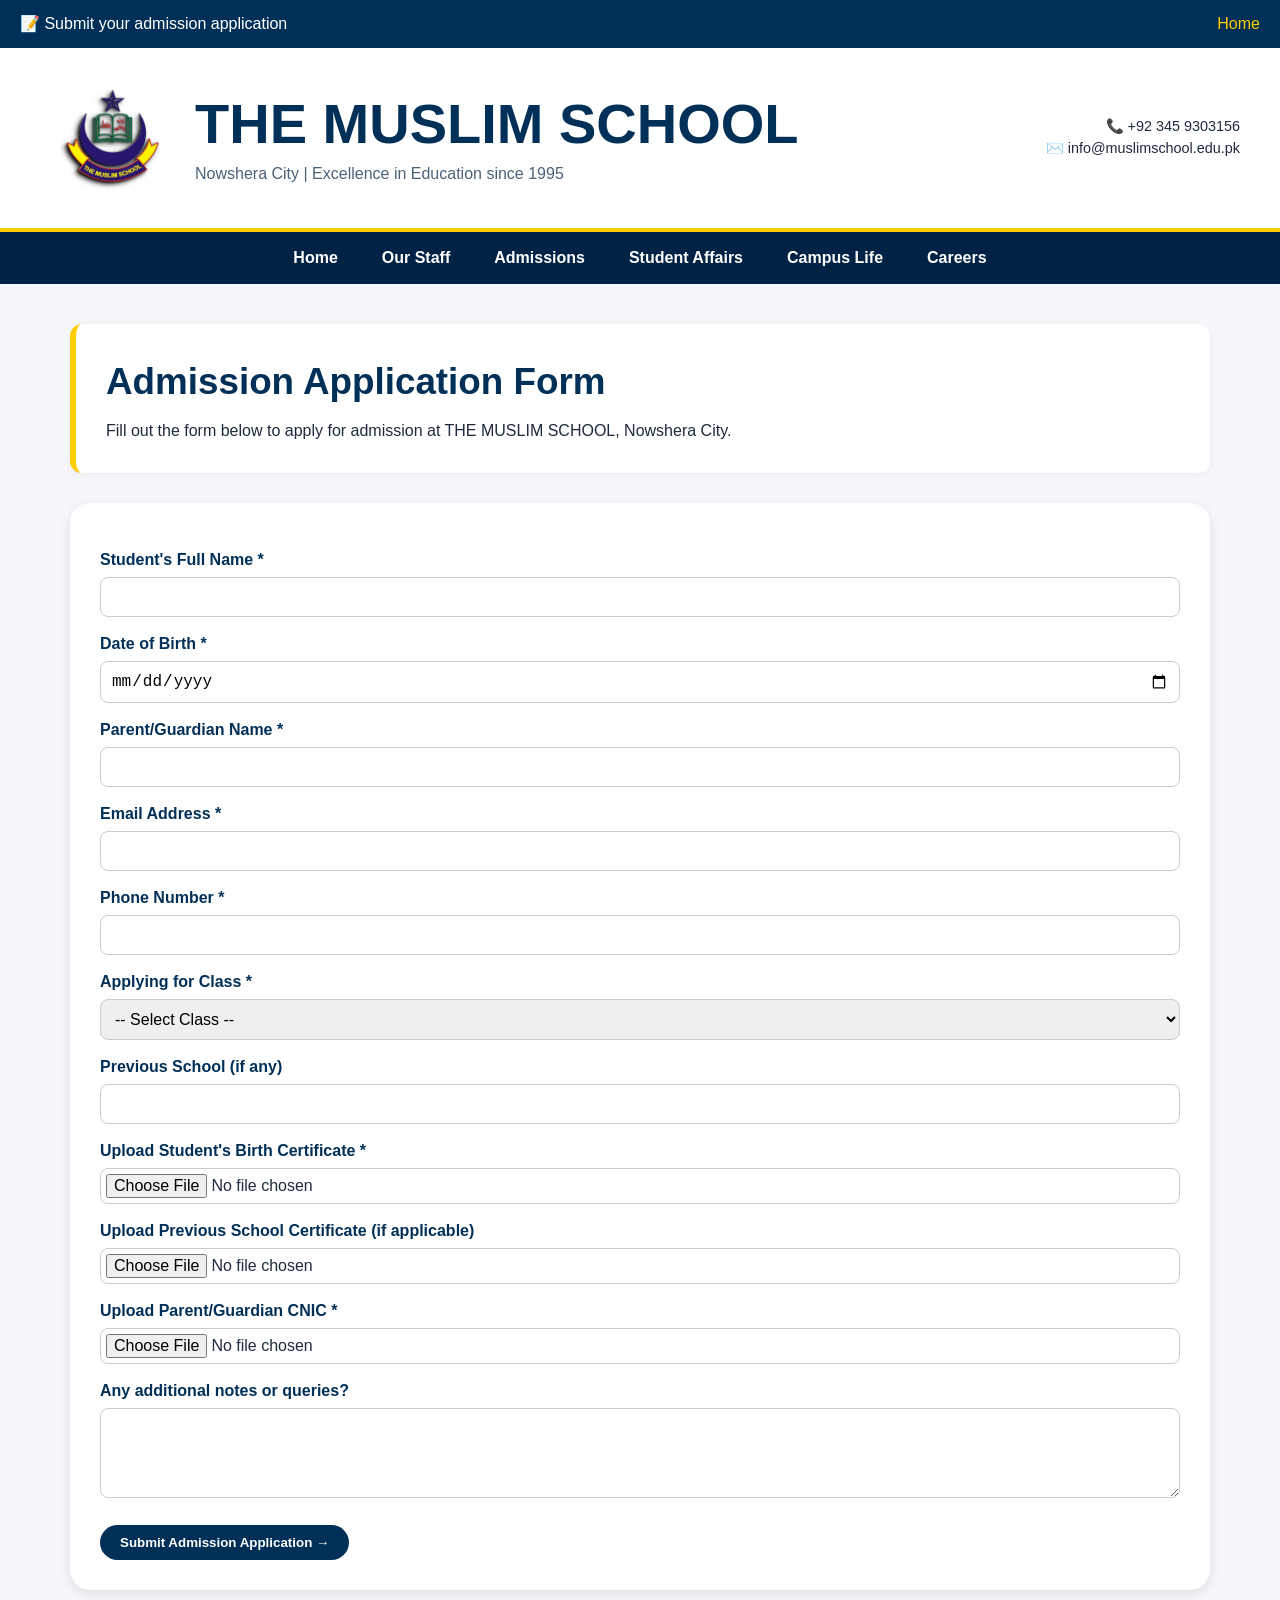
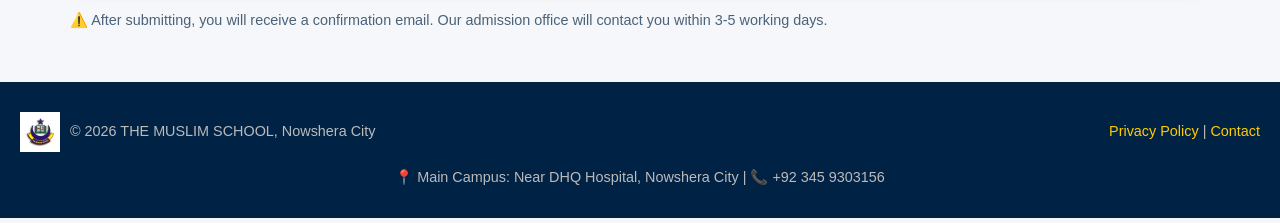
<file: apply.html>
<!DOCTYPE html>
<html lang="en">
<head>
    <meta charset="UTF-8">
    <meta name="viewport" content="width=device-width, initial-scale=1.0">
    <title>Apply for Admission – THE MUSLIM SCHOOL</title>
    <link rel="stylesheet" href="style.css">
</head>
<body>

<div class="top-bar">
    <span>📝 Submit your admission application</span>
    <div><a href="index.html">Home</a></div>
</div>

<header class="main-header">
    <div class="logo">
        <img src="Logo School.jpeg" alt="THE MUSLIM SCHOOL Logo" class="logo-img">
        <div class="logo-text">
            <h1>THE MUSLIM SCHOOL</h1>
            <p>Nowshera City | Excellence in Education since 1995</p>
        </div>
    </div>
    <div class="contact-info">
        📞 +92 345 9303156<br>
        ✉️ info@muslimschool.edu.pk
    </div>
</header>

<nav>
    <ul>
        <li><a href="index.html">Home</a></li>
        <li><a href="study.html">Our Staff</a></li>
        <li><a href="admissions.html">Admissions</a></li>
        <li><a href="student-affairs.html">Student Affairs</a></li>
        <li><a href="life.html">Campus Life</a></li>
        <li><a href="careers.html">Careers</a></li>
    </ul>
</nav>

<div class="container">
    <div class="page-title">
        <h1>Admission Application Form</h1>
        <p>Fill out the form below to apply for admission at THE MUSLIM SCHOOL, Nowshera City.</p>
    </div>

    <div class="form-container">
        <form action="https://formspree.io/f/xkoyagwn" method="POST" enctype="multipart/form-data">
            <label>Student's Full Name *</label>
            <input type="text" name="student_name" required>

            <label>Date of Birth *</label>
            <input type="date" name="dob" required>

            <label>Parent/Guardian Name *</label>
            <input type="text" name="parent_name" required>

            <label>Email Address *</label>
            <input type="email" name="email" required>

            <label>Phone Number *</label>
            <input type="tel" name="phone" required>

            <label>Applying for Class *</label>
            <select name="class" required>
                <option value="">-- Select Class --</option>
                <option>Playgroup</option>
                <option>Nursery</option>
                <option>Prep I</option>
                <option>Prep II</option>
                <option>1st Class</option>
                <option>2nd Class</option>
                <option>3rd Class</option>
                <option>4th Class</option>
                <option>5th Class</option>
                <option>6th Class</option>
                <option>7th Class</option>
                <option>8th Class</option>
                <option>9th Class</option>
                <option>10th Class (Matric)</option>
            </select>

            <label>Previous School (if any)</label>
            <input type="text" name="previous_school">

            <label>Upload Student's Birth Certificate *</label>
            <input type="file" name="birth_certificate" accept=".pdf,.jpg,.png" required>

            <label>Upload Previous School Certificate (if applicable)</label>
            <input type="file" name="school_certificate" accept=".pdf,.jpg,.png">

            <label>Upload Parent/Guardian CNIC *</label>
            <input type="file" name="cnic" accept=".pdf,.jpg,.png" required>

            <label>Any additional notes or queries?</label>
            <textarea name="message" rows="4" style="width:100%; padding:8px; margin-top:5px;"></textarea>

            <button type="submit" class="btn" style="margin-top:20px;">Submit Admission Application →</button>
        </form>
    </div>

    <p style="margin-top: 20px; font-size: 0.9rem; color: #4a627a;">⚠️ After submitting, you will receive a confirmation email. Our admission office will contact you within 3-5 working days.</p>
</div>

<footer>
    <div style="display: flex; justify-content: space-between; align-items: center; flex-wrap: wrap; gap: 20px;">
        <div style="display: flex; align-items: center; gap: 10px;">
            <img src="Logo School.jpeg" alt="Logo" style="height: 40px; width: auto;">
            <span>© 2026 THE MUSLIM SCHOOL, Nowshera City</span>
        </div>
        <div>
            <a href="#">Privacy Policy</a> | <a href="#">Contact</a>
        </div>
    </div>
    <p style="margin-top: 15px;">📍 Main Campus: Near DHQ Hospital, Nowshera City | 📞 +92 345 9303156</p>
</footer>
</file>
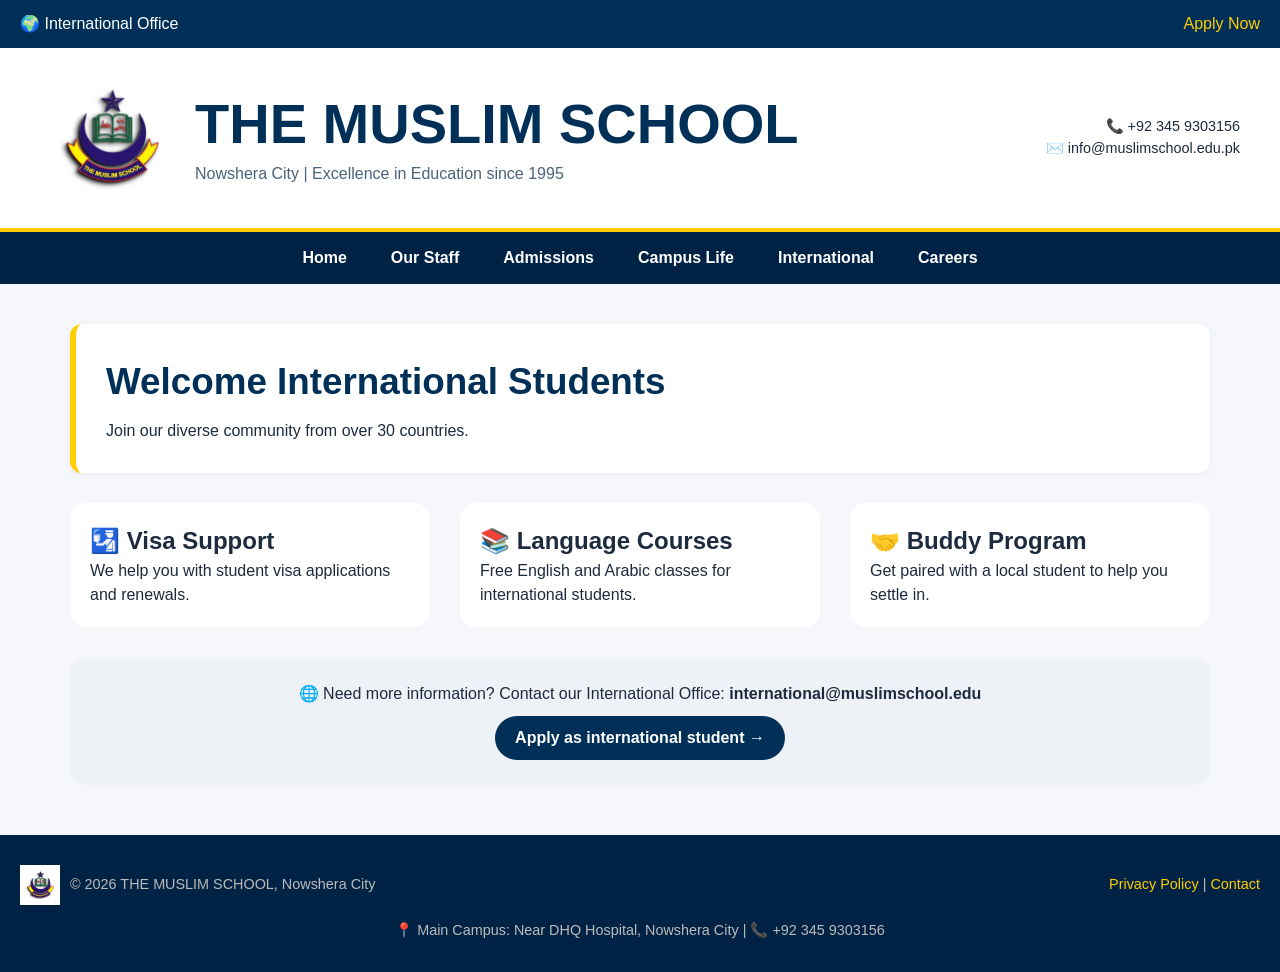
<file: international.html>
<!DOCTYPE html>
<html lang="en">
<head>
    <meta charset="UTF-8">
    <meta name="viewport" content="width=device-width, initial-scale=1.0">
    <title>International Students – THE MUSLIM SCHOOL</title>
    <link rel="stylesheet" href="style.css">
</head>
<body>

<div class="top-bar">
    <span>🌍 International Office</span>
    <div><a href="apply.html">Apply Now</a></div>
</div>

<header class="main-header">
    <div class="logo">
        <img src="Logo School.jpeg" alt="THE MUSLIM SCHOOL Logo" class="logo-img">
        <div class="logo-text">
            <h1>THE MUSLIM SCHOOL</h1>
            <p>Nowshera City | Excellence in Education since 1995</p>
        </div>
    </div>
    <div class="contact-info">
        📞 +92 345 9303156<br>
        ✉️ info@muslimschool.edu.pk
    </div>
</header>

<nav>
    <ul>
        <li><a href="index.html">Home</a></li>
        <li><a href="study.html">Our Staff</a></li>
        <li><a href="admissions.html">Admissions</a></li>
        <li><a href="life.html">Campus Life</a></li>
        <li><a href="international.html">International</a></li>
        <li><a href="careers.html">Careers</a></li>
    </ul>
</nav>

<div class="container">
    <div class="page-title">
        <h1>Welcome International Students</h1>
        <p>Join our diverse community from over 30 countries.</p>
    </div>

    <div style="display: flex; gap: 30px; flex-wrap: wrap;">
        <div style="background: white; border-radius: 16px; padding: 20px; flex: 1;">
            <h2>🛂 Visa Support</h2>
            <p>We help you with student visa applications and renewals.</p>
        </div>
        <div style="background: white; border-radius: 16px; padding: 20px; flex: 1;">
            <h2>📚 Language Courses</h2>
            <p>Free English and Arabic classes for international students.</p>
        </div>
        <div style="background: white; border-radius: 16px; padding: 20px; flex: 1;">
            <h2>🤝 Buddy Program</h2>
            <p>Get paired with a local student to help you settle in.</p>
        </div>
    </div>

    <div style="background: #eef2f7; padding: 25px; border-radius: 16px; margin-top: 30px; text-align: center;">
        <p>🌐 Need more information? Contact our International Office: <strong>international@muslimschool.edu</strong></p>
        <a href="apply.html" class="btn">Apply as international student →</a>
    </div>
</div>

<footer>
    <div style="display: flex; justify-content: space-between; align-items: center; flex-wrap: wrap; gap: 20px;">
        <div style="display: flex; align-items: center; gap: 10px;">
            <img src="Logo School.jpeg" alt="Logo" style="height: 40px; width: auto;">
            <span>© 2026 THE MUSLIM SCHOOL, Nowshera City</span>
        </div>
        <div>
            <a href="#">Privacy Policy</a> | <a href="#">Contact</a>
        </div>
    </div>
    <p style="margin-top: 15px;">📍 Main Campus: Near DHQ Hospital, Nowshera City | 📞 +92 345 9303156</p>
</footer>
</file>
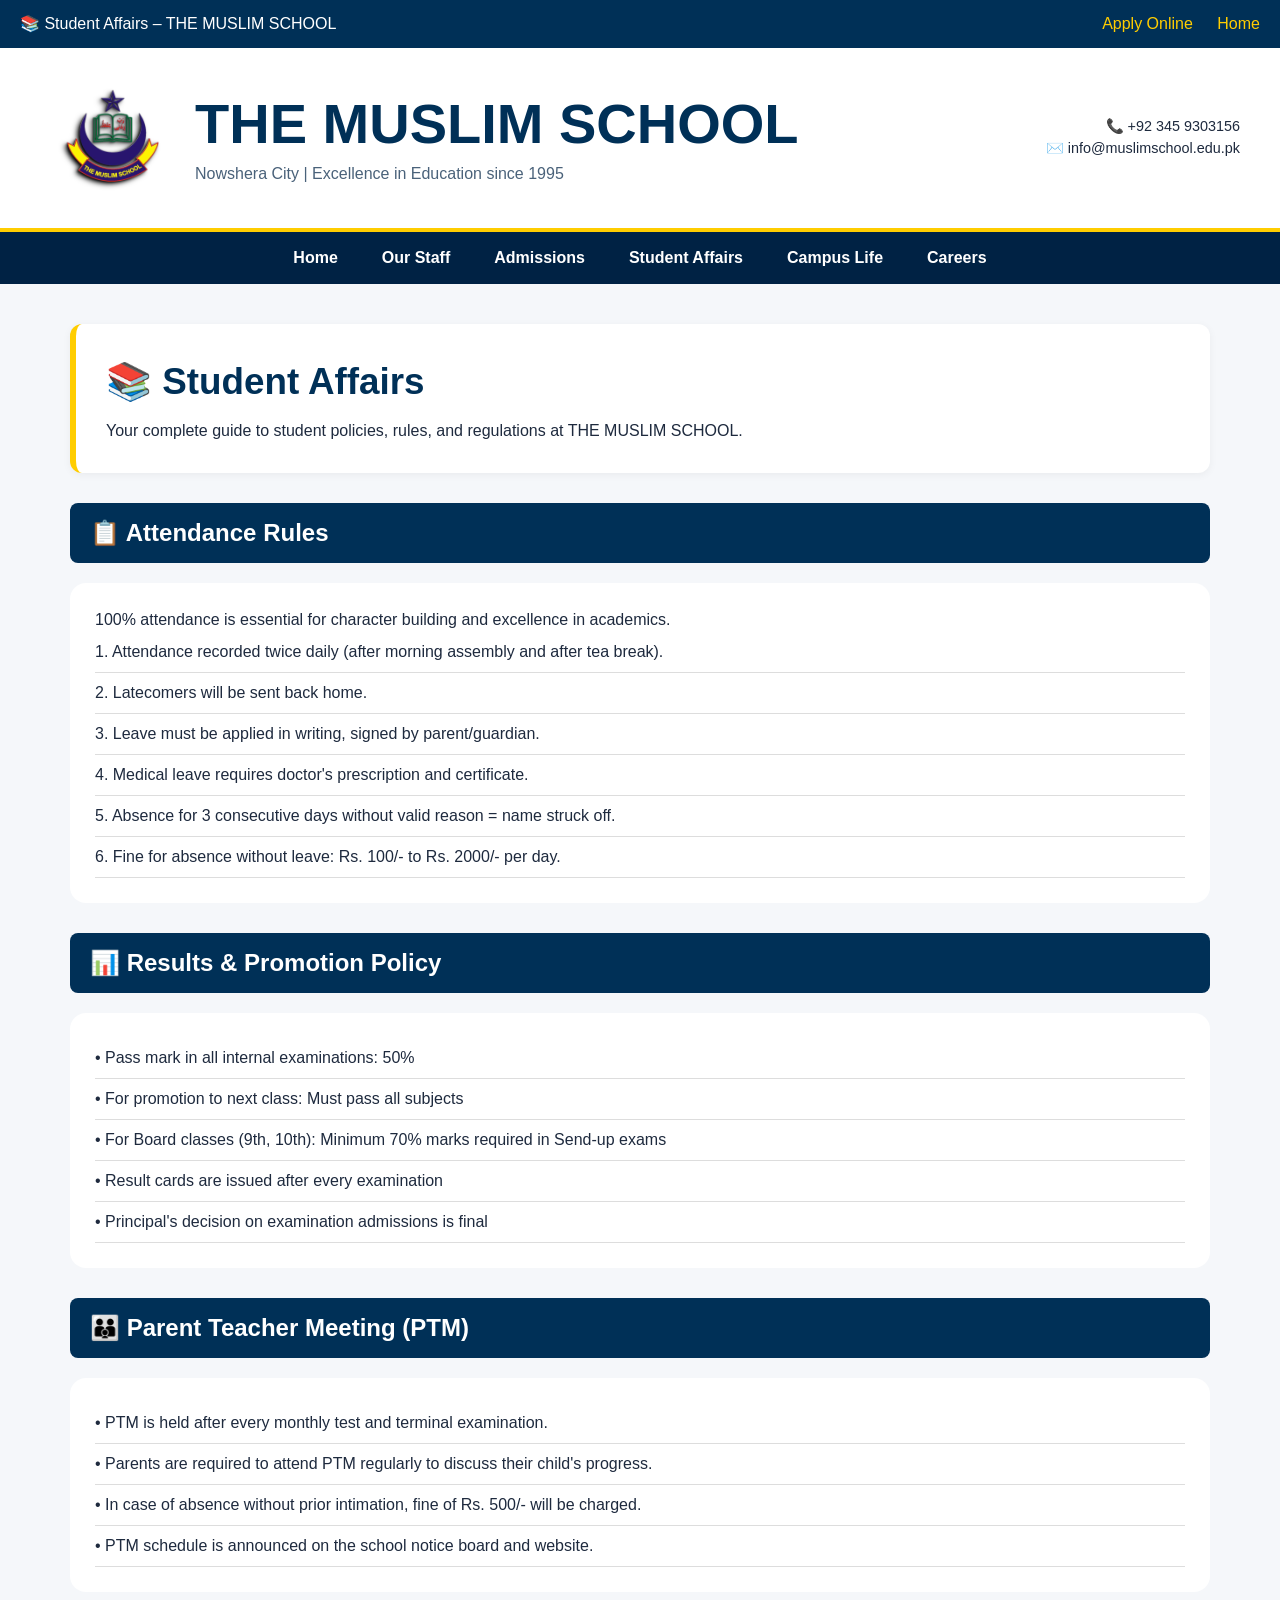
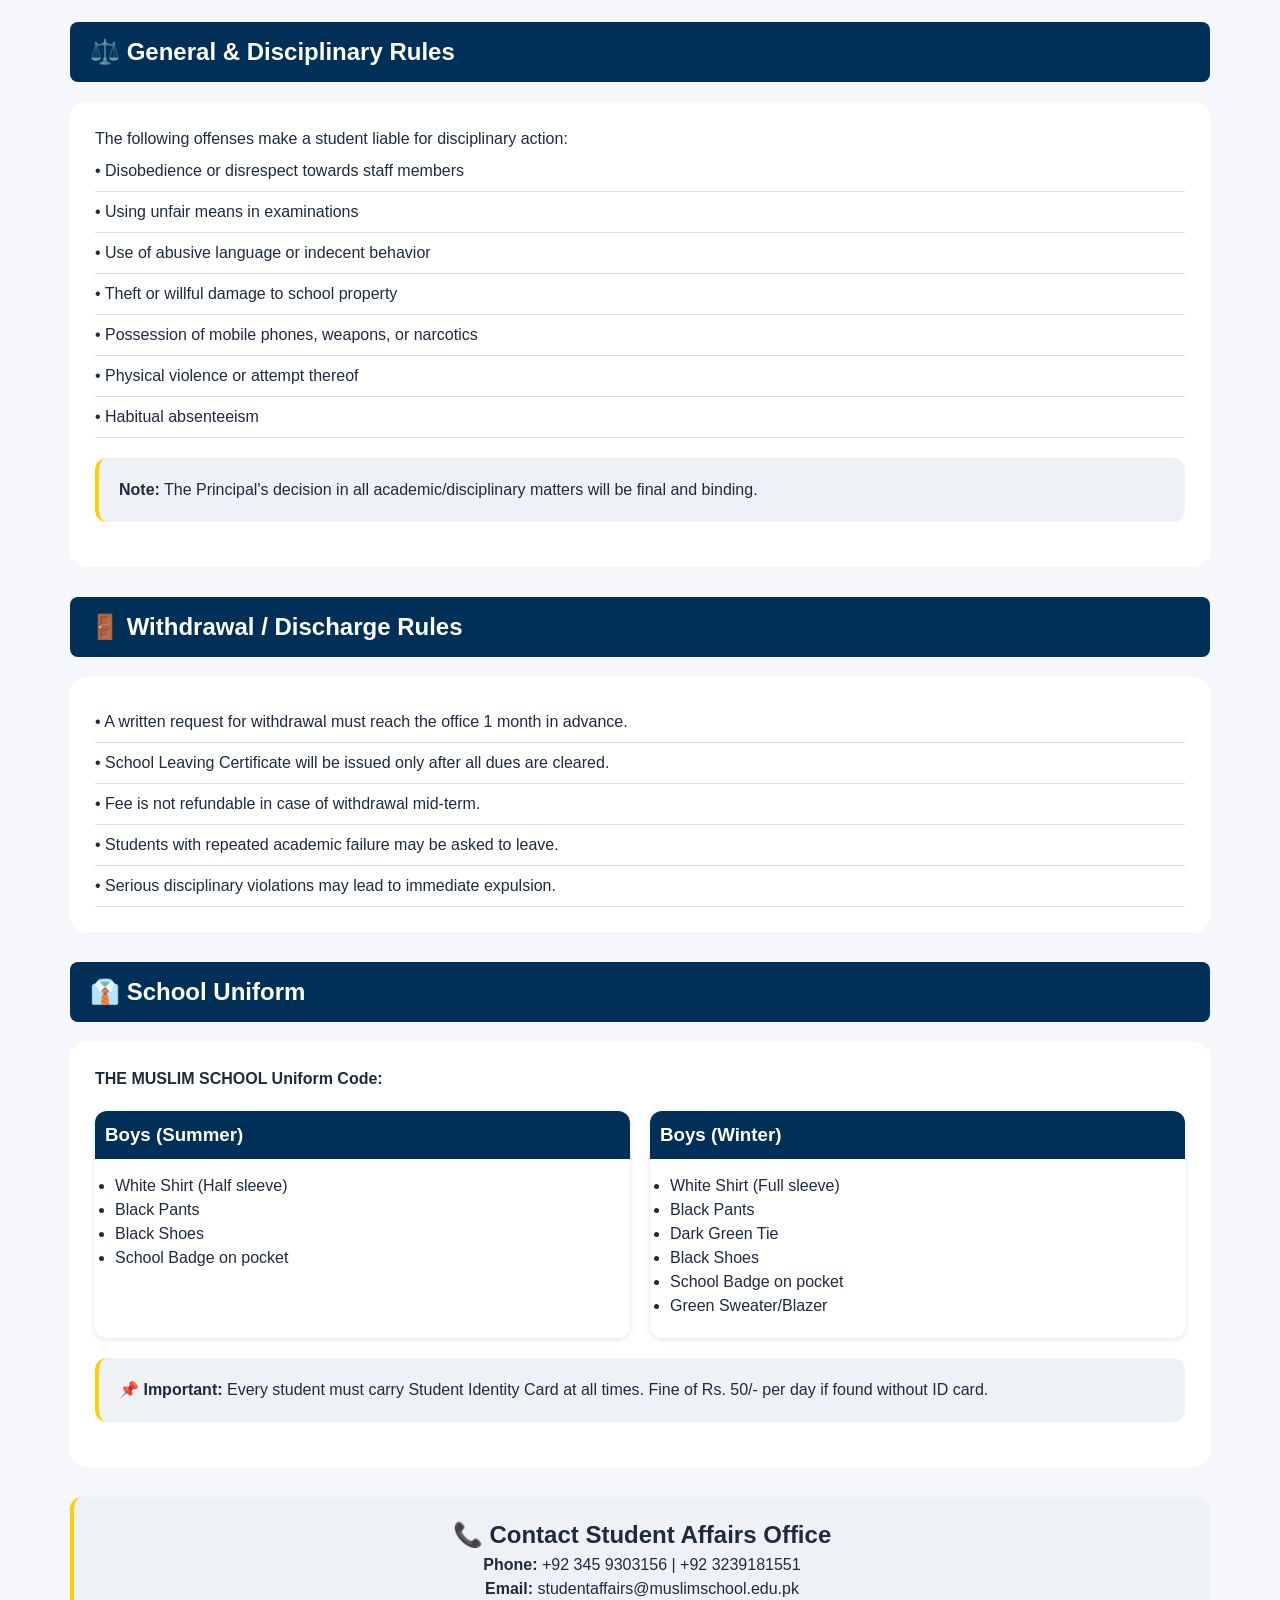
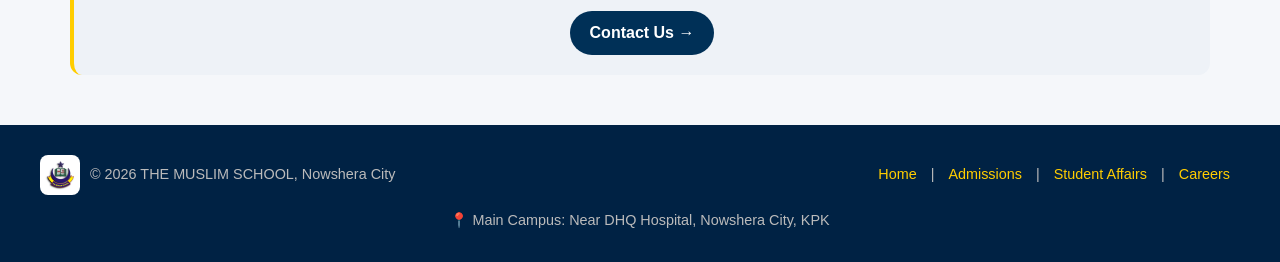
<file: student-affairs.html>
<!DOCTYPE html>
<html lang="en">
<head>
    <meta charset="UTF-8">
    <meta name="viewport" content="width=device-width, initial-scale=1.0">
    <title>Student Affairs – THE MUSLIM SCHOOL</title>
    <meta name="description" content="Student Affairs at THE MUSLIM SCHOOL Nowshera City. Attendance rules, results policy, PTM, discipline rules, withdrawal policy, and uniform information.">
    <link rel="stylesheet" href="style.css">
    <style>
        .info-box {
            background: #eef2f7;
            padding: 20px;
            border-radius: 12px;
            margin: 20px 0;
            border-left: 4px solid #ffcd00;
        }
        .rule-list {
            list-style: none;
            padding-left: 0;
        }
        .rule-list li {
            padding: 8px 0;
            border-bottom: 1px solid #ddd;
        }
        .uniform-grid {
            display: grid;
            grid-template-columns: repeat(auto-fit, minmax(300px, 1fr));
            gap: 20px;
            margin: 20px 0;
        }
        .uniform-card {
            background: white;
            border-radius: 12px;
            padding: 20px;
            box-shadow: 0 2px 6px rgba(0,0,0,0.1);
        }
        .uniform-card h3 {
            background: #003057;
            color: white;
            padding: 10px;
            margin: -20px -20px 15px -20px;
            border-radius: 12px 12px 0 0;
        }
        .section-title {
            background: #003057;
            color: white;
            padding: 12px 20px;
            border-radius: 8px;
            margin: 30px 0 20px 0;
        }
        .section-title h2 {
            margin: 0;
            font-size: 1.5rem;
        }
    </style>
</head>
<body>

<div class="top-bar">
    <span>📚 Student Affairs – THE MUSLIM SCHOOL</span>
    <div>
        <a href="apply.html">Apply Online</a>
        <a href="index.html">Home</a>
    </div>
</div>

<header class="main-header">
    <div class="logo">
        <img src="Logo School.jpeg" alt="THE MUSLIM SCHOOL Logo" class="logo-img">
        <div class="logo-text">
            <h1>THE MUSLIM SCHOOL</h1>
            <p>Nowshera City | Excellence in Education since 1995</p>
        </div>
    </div>
    <div class="contact-info">
        📞 +92 345 9303156<br>
        ✉️ info@muslimschool.edu.pk
    </div>
</header>

<nav>
    <ul>
        <li><a href="index.html">Home</a></li>
        <li><a href="study.html">Our Staff</a></li>
        <li><a href="admissions.html">Admissions</a></li>
        <li><a href="student-affairs.html">Student Affairs</a></li>
        <li><a href="life.html">Campus Life</a></li>
        <li><a href="careers.html">Careers</a></li>
    </ul>
</nav>

<div class="container">
    <!-- Page Title -->
    <div class="page-title">
        <h1>📚 Student Affairs</h1>
        <p>Your complete guide to student policies, rules, and regulations at THE MUSLIM SCHOOL.</p>
    </div>

    <!-- ========== ATTENDANCE RULES ========== -->
    <div class="section-title">
        <h2>📋 Attendance Rules</h2>
    </div>
    <div style="background: white; padding: 25px; border-radius: 16px; margin-bottom: 30px;">
        <p>100% attendance is essential for character building and excellence in academics.</p>
        <ul class="rule-list">
            <li>1. Attendance recorded twice daily (after morning assembly and after tea break).</li>
            <li>2. Latecomers will be sent back home.</li>
            <li>3. Leave must be applied in writing, signed by parent/guardian.</li>
            <li>4. Medical leave requires doctor's prescription and certificate.</li>
            <li>5. Absence for 3 consecutive days without valid reason = name struck off.</li>
            <li>6. Fine for absence without leave: Rs. 100/- to Rs. 2000/- per day.</li>
        </ul>
    </div>

    <!-- ========== RESULTS & PROMOTION POLICY ========== -->
    <div class="section-title">
        <h2>📊 Results & Promotion Policy</h2>
    </div>
    <div style="background: white; padding: 25px; border-radius: 16px; margin-bottom: 30px;">
        <ul class="rule-list">
            <li>• Pass mark in all internal examinations: 50%</li>
            <li>• For promotion to next class: Must pass all subjects</li>
            <li>• For Board classes (9th, 10th): Minimum 70% marks required in Send-up exams</li>
            <li>• Result cards are issued after every examination</li>
            <li>• Principal's decision on examination admissions is final</li>
        </ul>
    </div>

    <!-- ========== PARENT TEACHER MEETING (PTM) ========== -->
    <div class="section-title">
        <h2>👪 Parent Teacher Meeting (PTM)</h2>
    </div>
    <div style="background: white; padding: 25px; border-radius: 16px; margin-bottom: 30px;">
        <ul class="rule-list">
            <li>• PTM is held after every monthly test and terminal examination.</li>
            <li>• Parents are required to attend PTM regularly to discuss their child's progress.</li>
            <li>• In case of absence without prior intimation, fine of Rs. 500/- will be charged.</li>
            <li>• PTM schedule is announced on the school notice board and website.</li>
        </ul>
    </div>

    <!-- ========== GENERAL & DISCIPLINARY RULES ========== -->
    <div class="section-title">
        <h2>⚖️ General & Disciplinary Rules</h2>
    </div>
    <div style="background: white; padding: 25px; border-radius: 16px; margin-bottom: 30px;">
        <p>The following offenses make a student liable for disciplinary action:</p>
        <ul class="rule-list">
            <li>• Disobedience or disrespect towards staff members</li>
            <li>• Using unfair means in examinations</li>
            <li>• Use of abusive language or indecent behavior</li>
            <li>• Theft or willful damage to school property</li>
            <li>• Possession of mobile phones, weapons, or narcotics</li>
            <li>• Physical violence or attempt thereof</li>
            <li>• Habitual absenteeism</li>
        </ul>
        <div class="info-box">
            <p><strong>Note:</strong> The Principal's decision in all academic/disciplinary matters will be final and binding.</p>
        </div>
    </div>

    <!-- ========== WITHDRAWAL / DISCHARGE RULES ========== -->
    <div class="section-title">
        <h2>🚪 Withdrawal / Discharge Rules</h2>
    </div>
    <div style="background: white; padding: 25px; border-radius: 16px; margin-bottom: 30px;">
        <ul class="rule-list">
            <li>• A written request for withdrawal must reach the office 1 month in advance.</li>
            <li>• School Leaving Certificate will be issued only after all dues are cleared.</li>
            <li>• Fee is not refundable in case of withdrawal mid-term.</li>
            <li>• Students with repeated academic failure may be asked to leave.</li>
            <li>• Serious disciplinary violations may lead to immediate expulsion.</li>
        </ul>
    </div>

    <!-- ========== SCHOOL UNIFORM ========== -->
    <div class="section-title">
        <h2>👔 School Uniform</h2>
    </div>
    <div style="background: white; padding: 25px; border-radius: 16px; margin-bottom: 30px;">
        <p><strong>THE MUSLIM SCHOOL Uniform Code:</strong></p>
        
        <div class="uniform-grid">
            <div class="uniform-card">
                <h3>Boys (Summer)</h3>
                <ul>
                    <li>White Shirt (Half sleeve)</li>
                    <li>Black Pants</li>
                    <li>Black Shoes</li>
                    <li>School Badge on pocket</li>
                </ul>
            </div>
            <div class="uniform-card">
                <h3>Boys (Winter)</h3>
                <ul>
                    <li>White Shirt (Full sleeve)</li>
                    <li>Black Pants</li>
                    <li>Dark Green Tie</li>
                    <li>Black Shoes</li>
                    <li>School Badge on pocket</li>
                    <li>Green Sweater/Blazer</li>
                </ul>
            </div>
        </div>
        
        <div class="info-box" style="margin-top: 15px;">
            <p><strong>📌 Important:</strong> Every student must carry Student Identity Card at all times. Fine of Rs. 50/- per day if found without ID card.</p>
        </div>
    </div>

    <!-- Contact for Queries -->
    <div class="info-box" style="text-align: center;">
        <h2>📞 Contact Student Affairs Office</h2>
        <p><strong>Phone:</strong> +92 345 9303156 | +92 3239181551</p>
        <p><strong>Email:</strong> studentaffairs@muslimschool.edu.pk</p>
        <a href="apply.html" class="btn" style="margin-top: 10px;">Contact Us →</a>
    </div>
</div>

<footer>
    <div class="footer-content">
        <div class="footer-logo">
            <img src="Logo School.jpeg" alt="Logo" class="footer-logo-img">
            <span>© 2026 THE MUSLIM SCHOOL, Nowshera City</span>
        </div>
        <div class="footer-links">
            <a href="index.html">Home</a> | 
            <a href="admissions.html">Admissions</a> | 
            <a href="student-affairs.html">Student Affairs</a> | 
            <a href="careers.html">Careers</a>
        </div>
    </div>
    <p style="margin-top: 15px;">📍 Main Campus: Near DHQ Hospital, Nowshera City, KPK</p>
</footer>

</body>
</html>
</file>
<file: style.css>
* {
    margin: 0;
    padding: 0;
    box-sizing: border-box;
}

body {
    font-family: 'Segoe UI', Roboto, 'Helvetica Neue', sans-serif;
    background-color: #f5f7fa;
    color: #1e2a3e;
    line-height: 1.5;
}

.top-bar {
    background-color: #003057;
    color: white;
    padding: 12px 20px;
    display: flex;
    justify-content: space-between;
    flex-wrap: wrap;
}

.top-bar a {
    color: #ffcd00;
    text-decoration: none;
    margin-left: 20px;
}

.main-header {
    background-color: white;
    padding: 20px 40px;
    border-bottom: 4px solid #ffcd00;
    display: flex;
    justify-content: space-between;
    align-items: center;
    flex-wrap: wrap;
}

/* ========== LOGO STYLES ========== */
.logo {
    display: flex;
    align-items: center;
    gap: 15px;
}

.logo-img {
    height: 140px;
    width: auto;
    border-radius: 12px;
    object-fit: cover;
}

.logo-text h1 {
    font-size: 3.5rem;
    color: #003057;
    margin: 0;
    line-height: 1.2;
}

.logo-text p {
    font-size: 1rem;
    color: #4a627a;
    margin: 5px 0 0 0;
}
/* ========== END LOGO STYLES ========== */

.contact-info {
    font-size: 0.9rem;
    text-align: right;
}

nav {
    background-color: #002244;
}

nav ul {
    display: flex;
    list-style: none;
    justify-content: center;
    flex-wrap: wrap;
    padding: 0 20px;
}

nav ul li a {
    display: block;
    padding: 14px 22px;
    color: white;
    text-decoration: none;
    font-weight: 600;
    transition: background 0.2s;
}

nav ul li a:hover {
    background-color: #ffcd00;
    color: #002244;
}

/* Active page highlight */
nav ul li a.active {
    background-color: #ffcd00;
    color: #002244;
}

.container {
    max-width: 1200px;
    margin: 40px auto;
    padding: 0 30px;
}

.page-title {
    background: white;
    padding: 30px;
    border-radius: 12px;
    margin-bottom: 30px;
    border-left: 6px solid #ffcd00;
    box-shadow: 0 2px 8px rgba(0,0,0,0.05);
}

.page-title h1 {
    font-size: 2.3rem;
    color: #003057;
    margin-bottom: 10px;
}

.btn {
    display: inline-block;
    background-color: #003057;
    color: white;
    padding: 10px 20px;
    border-radius: 40px;
    text-decoration: none;
    font-weight: bold;
    margin-top: 10px;
    border: none;
    cursor: pointer;
}

.btn:hover {
    background-color: #ffcd00;
    color: #003057;
}

/* Footer with logo support */
footer {
    background-color: #002244;
    color: #bbb;
    text-align: center;
    padding: 30px 20px;
    margin-top: 50px;
    font-size: 0.9rem;
}

footer a {
    color: #ffcd00;
    text-decoration: none;
}

.footer-content {
    display: flex;
    justify-content: space-between;
    align-items: center;
    flex-wrap: wrap;
    gap: 20px;
    max-width: 1200px;
    margin: 0 auto;
}

.footer-logo {
    display: flex;
    align-items: center;
    gap: 10px;
}

.footer-logo-img {
    height: 40px;
    width: auto;
    border-radius: 8px;
}

.footer-links a {
    margin: 0 10px;
}

/* Staff grid for study page */
.staff-grid {
    display: grid;
    grid-template-columns: repeat(auto-fill, minmax(250px, 1fr));
    gap: 30px;
    margin-top: 30px;
    justify-content: center;
}

.staff-card {
    background: white;
    border-radius: 20px;
    padding: 20px;
    text-align: center;
    box-shadow: 0 4px 12px rgba(0,0,0,0.1);
    transition: transform 0.3s ease;
}

.staff-card:hover {
    transform: translateY(-5px);
}

.staff-card img {
    width: 100%;
    height: 200px;
    object-fit: cover;
    border-radius: 50%;
    border: 3px solid #ffcd00;
}

.staff-card h3 {
    margin: 15px 0 5px;
    color: #003057;
}

.staff-card p {
    color: #4a627a;
    font-size: 0.9rem;
}

/* Form styling */
.form-container {
    background: white;
    padding: 30px;
    border-radius: 20px;
    box-shadow: 0 4px 12px rgba(0,0,0,0.1);
}

.form-container label {
    display: block;
    margin-top: 15px;
    font-weight: bold;
    color: #003057;
}

.form-container input, 
.form-container select, 
.form-container textarea {
    width: 100%;
    padding: 10px;
    margin-top: 5px;
    border: 1px solid #ccc;
    border-radius: 8px;
    font-size: 1rem;
}

.form-container input[type="file"] {
    padding: 5px;
}

.form-container textarea {
    resize: vertical;
}

/* Two column layout */
.two-columns {
    display: flex;
    gap: 30px;
    flex-wrap: wrap;
}

.two-columns > div {
    flex: 1;
    min-width: 250px;
}

/* Cards */
.card {
    background: white;
    padding: 20px;
    border-radius: 16px;
    box-shadow: 0 2px 6px rgba(0,0,0,0.05);
}

.highlight-box {
    background: #eef2f7;
    padding: 25px;
    border-radius: 16px;
    margin-top: 30px;
    border-left: 5px solid #ffcd00;
}

/* ========================================== */
/* ========== VIDEO STYLES ================= */
/* ========================================== */

/* 1. Floating Video - Bottom Right Corner (Like YouTube Mini-Player) */
.floating-video {
    position: fixed;
    bottom: 20px;
    right: 20px;
    width: 300px;
    max-width: 90vw;
    z-index: 999;
    background: white;
    border-radius: 16px;
    box-shadow: 0 8px 30px rgba(0,0,0,0.3);
    padding: 10px;
    border: 2px solid #ffcd00;
}

.floating-video video {
    width: 100%;
    border-radius: 10px;
    display: block;
}

.floating-video .video-title {
    font-size: 0.8rem;
    font-weight: bold;
    color: #003057;
    text-align: center;
    padding: 5px 0;
}

.floating-video .close-btn {
    position: absolute;
    top: -10px;
    right: -10px;
    background: #003057;
    color: white;
    border: none;
    border-radius: 50%;
    width: 25px;
    height: 25px;
    cursor: pointer;
    font-size: 14px;
    font-weight: bold;
    line-height: 1;
}

.floating-video .close-btn:hover {
    background: #c0392b;
}

/* 2. Small Video - Left or Right Aligned (In-Page) */
.video-small {
    width: 280px;
    max-width: 100%;
    border-radius: 12px;
    box-shadow: 0 4px 12px rgba(0,0,0,0.1);
    margin: 10px;
}

.video-small video {
    width: 100%;
    border-radius: 10px;
}

.video-small-left {
    float: left;
    margin-right: 20px;
}

.video-small-right {
    float: right;
    margin-left: 20px;
}

.video-small-caption {
    font-size: 0.8rem;
    color: #4a627a;
    text-align: center;
    padding: 5px 0;
}

/* 3. Sidebar Video - Fixed on Right Side */
.sidebar-video {
    position: fixed;
    top: 50%;
    right: 10px;
    transform: translateY(-50%);
    width: 220px;
    max-width: 25vw;
    z-index: 100;
    background: white;
    border-radius: 16px;
    box-shadow: 0 8px 30px rgba(0,0,0,0.25);
    padding: 12px;
    border: 2px solid #ffcd00;
}

.sidebar-video video {
    width: 100%;
    border-radius: 10px;
}

.sidebar-video .video-title {
    font-size: 0.75rem;
    font-weight: bold;
    color: #003057;
    text-align: center;
    padding: 5px 0;
}

/* 4. Video Wrapper - Responsive Container */
.video-wrapper {
    position: relative;
    padding-bottom: 56.25%;
    height: 0;
    overflow: hidden;
    max-width: 100%;
    margin: 15px 0;
    border-radius: 12px;
}

.video-wrapper video {
    position: absolute;
    top: 0;
    left: 0;
    width: 100%;
    height: 100%;
    border-radius: 12px;
}

/* Video Container with Border */
.video-container {
    background: white;
    padding: 20px;
    border-radius: 16px;
    margin: 20px 0;
    box-shadow: 0 2px 8px rgba(0,0,0,0.05);
}

/* ========================================== */
/* ========== RESPONSIVE VIDEO STYLES ====== */
/* ========================================== */

@media (max-width: 768px) {
    .sidebar-video {
        display: none;
    }
    
    .floating-video {
        width: 200px;
        bottom: 10px;
        right: 10px;
        padding: 6px;
    }
    
    .floating-video .video-title {
        font-size: 0.7rem;
    }
}

@media (max-width: 600px) {
    .floating-video {
        width: 160px;
        bottom: 10px;
        right: 10px;
        padding: 6px;
    }
    
    .video-small {
        float: none;
        display: block;
        margin: 10px auto;
        width: 100%;
        max-width: 300px;
    }
    
    .video-small-left,
    .video-small-right {
        float: none;
        margin: 10px auto;
    }
}

/* ========================================== */
/* ========== RESPONSIVE DESIGN ============ */
/* ========================================== */

@media (max-width: 700px) {
    .main-header {
        flex-direction: column;
        text-align: center;
    }
    
    .logo {
        flex-direction: column;
        text-align: center;
    }
    
    .logo-text h1 {
        font-size: 1.5rem;
    }
    
    .contact-info {
        text-align: center;
        margin-top: 10px;
    }
    
    nav ul li a {
        padding: 10px 12px;
        font-size: 0.85rem;
    }
    
    .page-title h1 {
        font-size: 1.8rem;
    }
    
    .footer-content {
        flex-direction: column;
        text-align: center;
    }
    
    .two-columns {
        flex-direction: column;
    }
}

@media (max-width: 480px) {
    .container {
        padding: 0 15px;
    }
    
    .staff-grid {
        grid-template-columns: 1fr;
    }
    
    .logo-img {
        height: 50px;
    }
}
</file>
